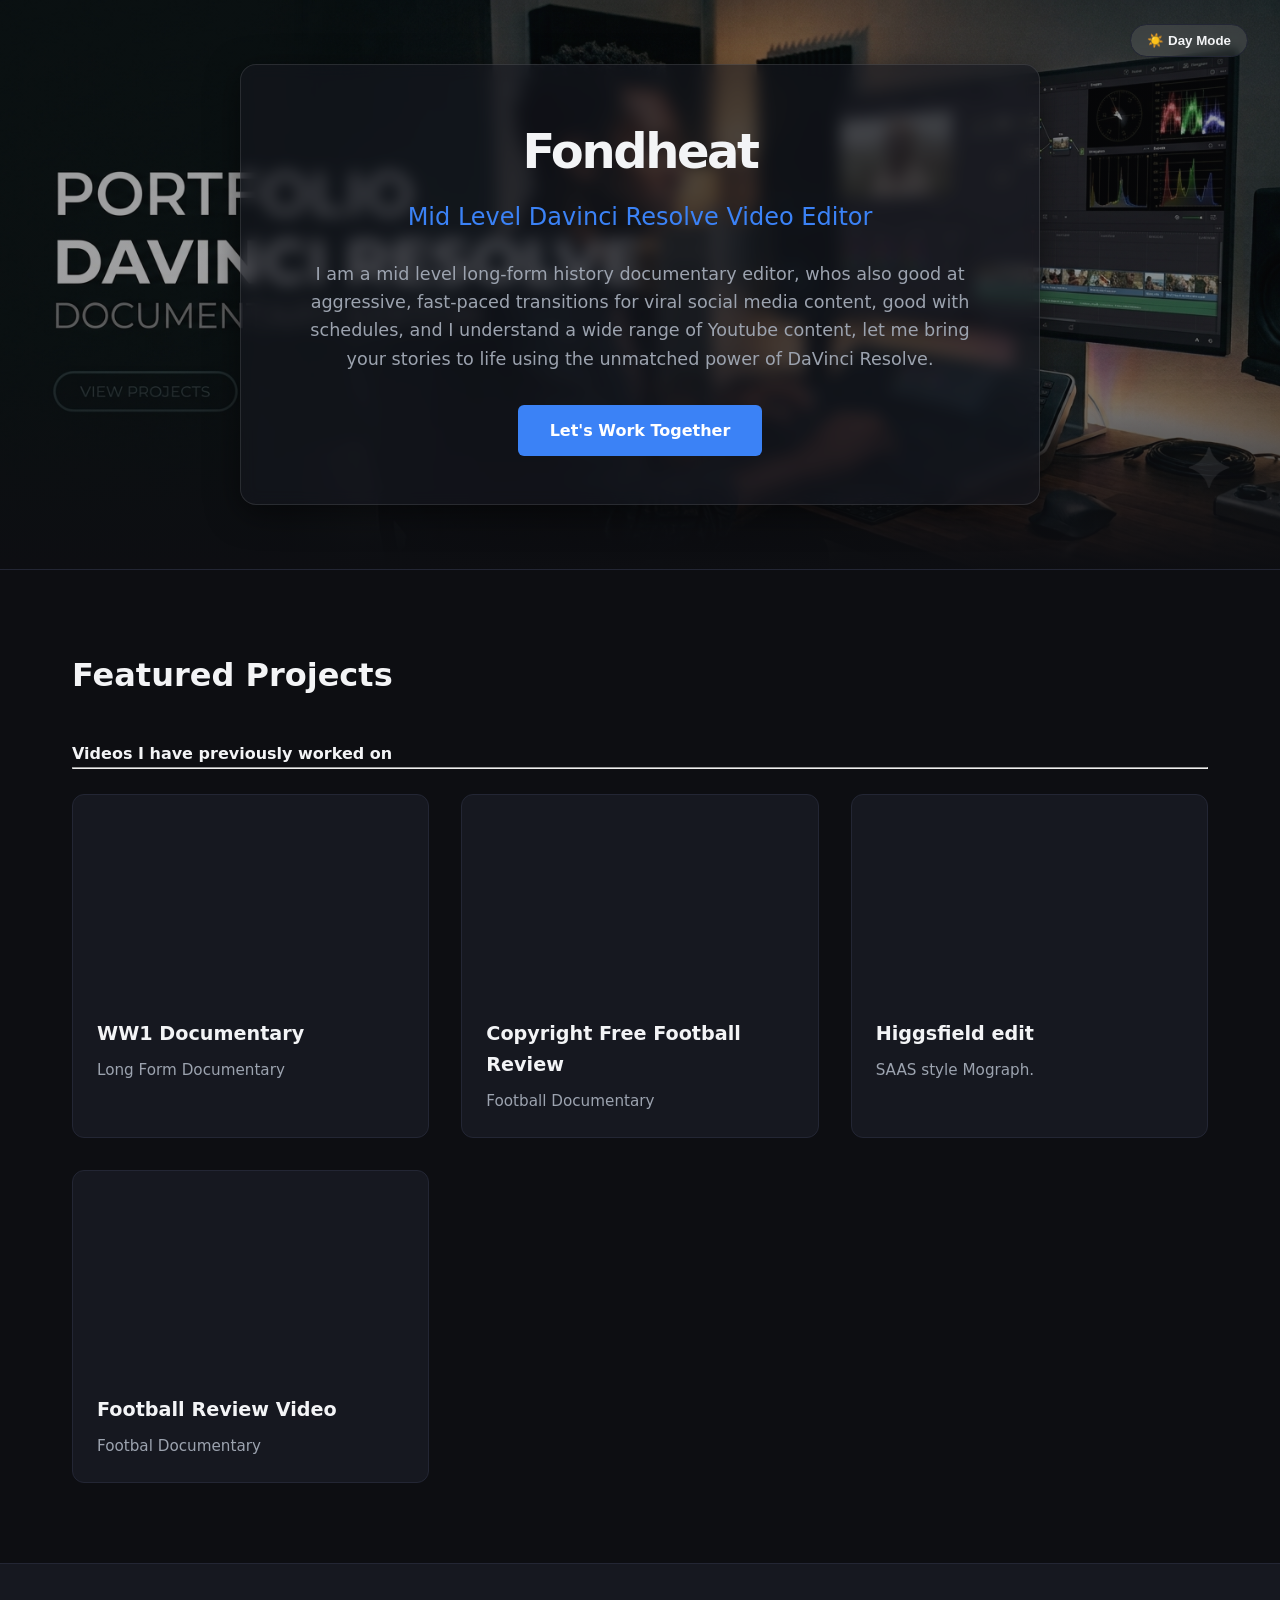
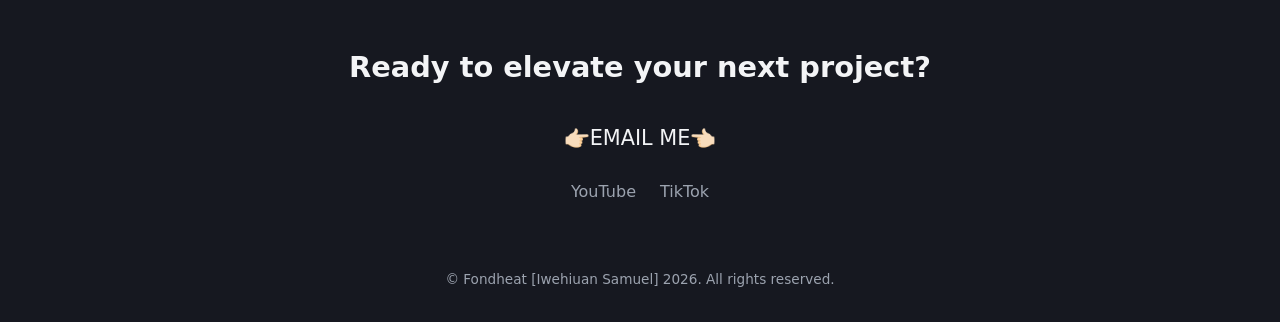
<file: index.html>
<!DOCTYPE html>
<html lang="en">
<head>
    <meta charset="UTF-8">
    <meta name="viewport" content="width=device-width, initial-scale=1.0">
    <title>FONDHEAT PORTFOLIO</title>
    <meta name="description" content="a portfolio for a professional video editor">
    <link rel="stylesheet" href="main.css">
    <link rel="icon" type="png" href="senkufavicon.jpg">
</head>
<body>
  <!-- SECTION 1-->
  <header class="hero" id="headbanner">
    <!-- THE THEME TOGGLE BUTTON -->
    <button id="theme-toggle" class="theme-toggle">☀️ Day Mode</button>

    <div class="hero-content">
      <h1>Fondheat</h1>
      <h2>Mid Level Davinci Resolve Video Editor</h2>
      <p>
        I am a mid level long-form history documentary editor, whos also good at 
        aggressive, fast-paced transitions for viral social media content, good with schedules, and I understand a wide range of Youtube content, let me bring your stories to life using the unmatched power of DaVinci Resolve.
      </p>
      
      <a href="https://t.me/fondheat1" target="_blank" class="btn-primary">Let's Work Together</a>
    </div>
  </header>

  <!--Featured projects-->
  <main>
    <section id="work" class="portfolio">
      <h2>Featured Projects</h2>
      <h4>Videos I have previously worked on</h4>
      <hr>
      <br>
      <div class="video-grid">
        <!-- Project 1 -->
        <article class="video-card">
          <iframe width="100%" height="250" src="https://www.youtube.com/embed/yXH7sqnNLBs?si=7tT81E01_kKxlbDS" title="Long Form History Documentary Edit" frameborder="0" allowfullscreen></iframe>
          <h3>WW1 Documentary</h3>
          <p>Long Form Documentary</p>
        </article>

        <!-- Project 2 -->
        <article class="video-card">
          <iframe width="100%" height="250" src="https://www.youtube.com/embed/7BukViwNRA0" title="High-Energy Reels" frameborder="0" allowfullscreen></iframe>
          <h3>Copyright Free Football Review </h3>
          <p>Football Documentary</p>
        </article>

        <!-- Project 3 -->
        <article class="video-card">
          <iframe width="100%" height="250" src="https://www.youtube.com/embed/OSKS7dQL-XM" title="Higgsfield Mograph" frameborder="0" allowfullscreen></iframe>
          <h3>Higgsfield edit</h3>
          <p>SAAS style Mograph.</p>
        </article>

        <!-- Project 4 -->
        <article class="video-card">
<iframe width="100%" height="250" src="https://www.youtube.com/embed/Qh5BuPNOabA" title="Higgsfield Mograph" frameborder="0" allowfullscreen></iframe>
          <h3>Football Review Video </h3>
          <p>Footbal Documentary</p>
        </article>
      </div>
    </section>
  </main>

  <!--CONTACT & SOCIALS (Footer) -->
  <footer id="contact" class="contact-section">
    <h2>Ready to elevate your next project?</h2>
    
    <div class="contact-links">
      <!-- Email -->
      <a href="mailto:samuel40277@gmail.com" class="email-link" target="_blank">👉🏻EMAIL ME👈🏻</a>
      
      <!-- Socials -->
      <div class="socials">
        <a href="https://youtube.com/@fondheat?si=AqhIOl3IEZsvwZH4" target="_blank">YouTube</a>
        <a href="https://www.tiktok.com/@samuel_84686?is_from_webapp=1&sender_device=pc" target="_blank">TikTok</a>
      </div>
    </div>
    
    <p>&copy; Fondheat [Iwehiuan Samuel] 2026. All rights reserved.</p>
  </footer>
  <script>
    const themeToggleBtn = document.getElementById('theme-toggle');
    const body = document.body;

    themeToggleBtn.addEventListener('click', () => {
      body.classList.toggle('light-mode');
      
      if (body.classList.contains('light-mode')) {
        themeToggleBtn.innerText = '🌙 Night Mode';
      } else {
        themeToggleBtn.innerText = '☀️ Day Mode';
      }
    });
  </script>
</body>
</html>
</file>
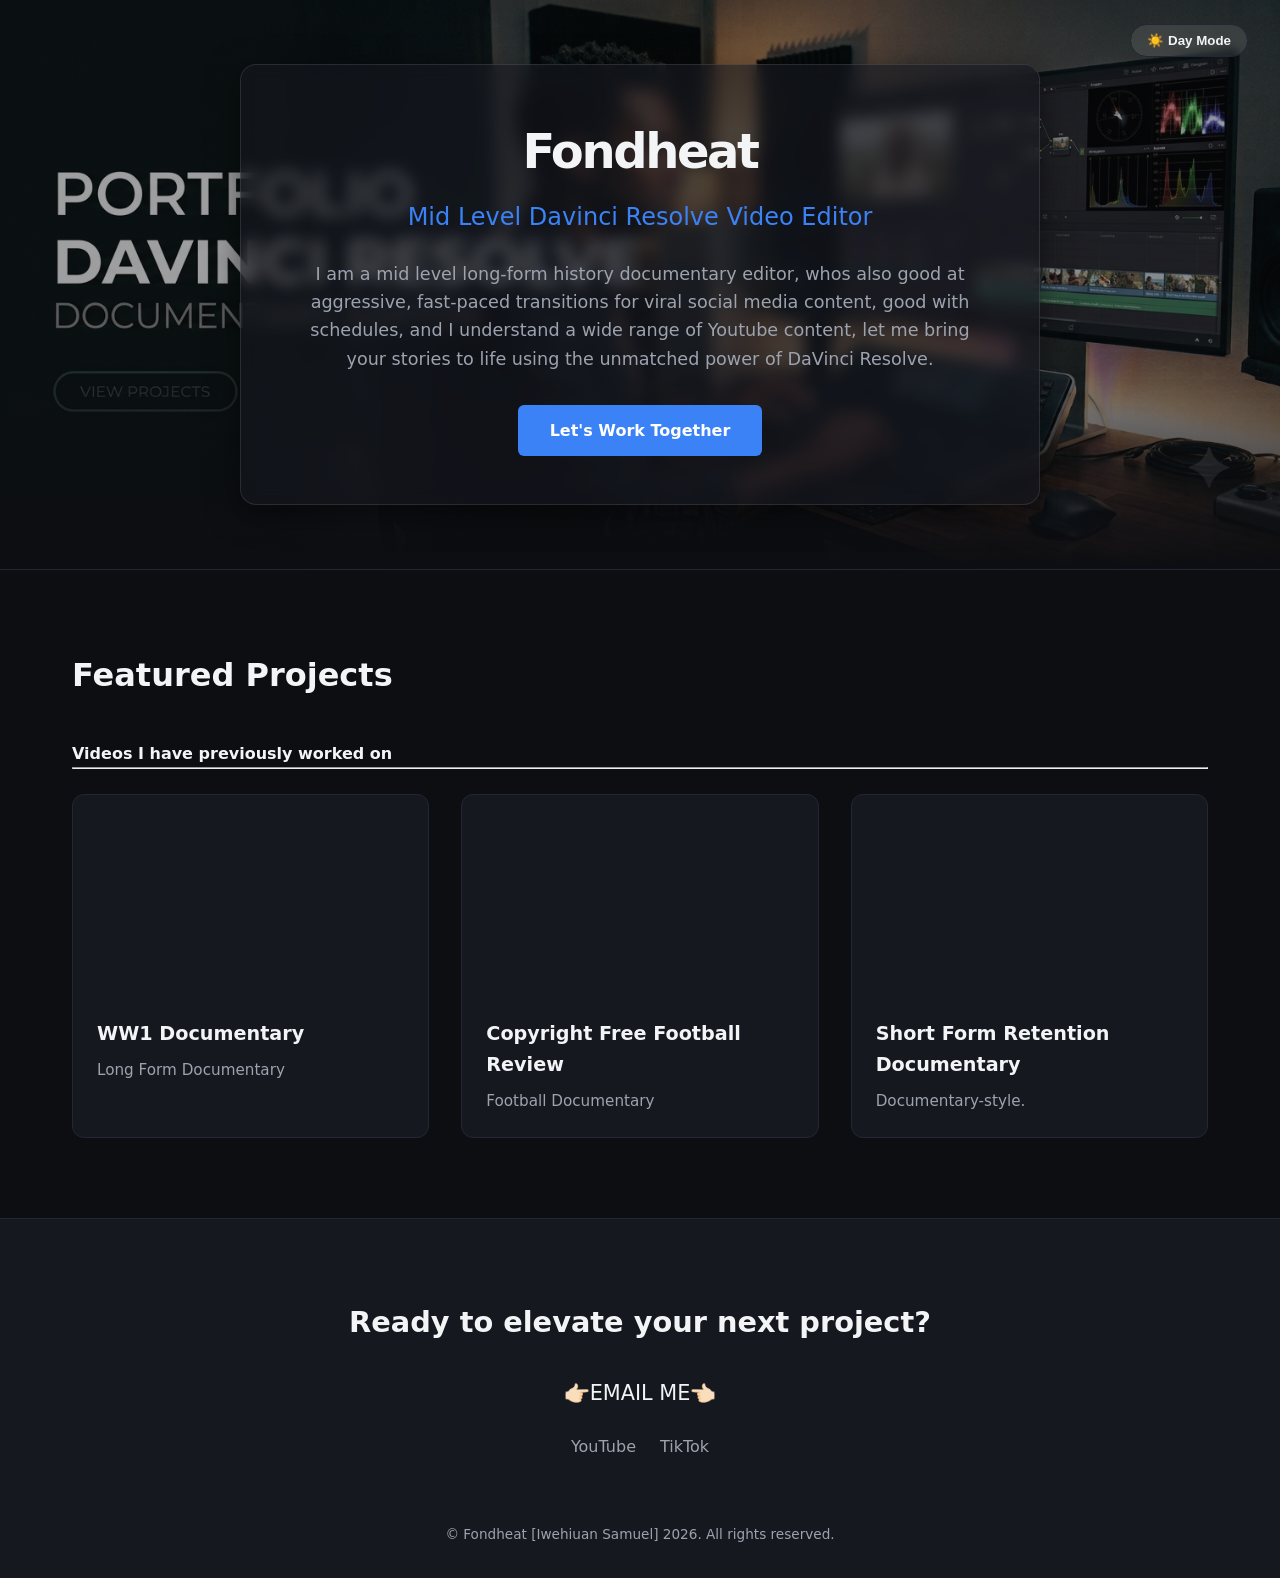
<file: Portfolio site/index.html>
<!DOCTYPE html>
<html lang="en">
<head>
    <meta charset="UTF-8">
    <meta name="viewport" content="width=device-width, initial-scale=1.0">
    <title>FONDHEAT PORTFOLIO</title>
    <meta name="description" content="a portfolio for a professional video editor">
    <link rel="stylesheet" href="main.css">
    <link rel="icon" type="png" href="senkufavicon.jpg">
</head>
<body>
  <!-- SECTION 1-->
  <header class="hero" id="headbanner">
    <!-- THE THEME TOGGLE BUTTON -->
    <button id="theme-toggle" class="theme-toggle">☀️ Day Mode</button>

    <div class="hero-content">
      <h1>Fondheat</h1>
      <h2>Mid Level Davinci Resolve Video Editor</h2>
      <p>
        I am a mid level long-form history documentary editor, whos also good at 
        aggressive, fast-paced transitions for viral social media content, good with schedules, and I understand a wide range of Youtube content, let me bring your stories to life using the unmatched power of DaVinci Resolve.
      </p>
      
      <a href="https://t.me/fondheat1" target="_blank" class="btn-primary">Let's Work Together</a>
    </div>
  </header>

  <!--Featured projects-->
  <main>
    <section id="work" class="portfolio">
      <h2>Featured Projects</h2>
      <h4>Videos I have previously worked on</h4>
      <hr>
      <br>
      <div class="video-grid">
        <!-- Project 1 -->
        <article class="video-card">
          <iframe width="100%" height="250" src="https://www.youtube.com/embed/yXH7sqnNLBs?si=7tT81E01_kKxlbDS" title="Long Form History Documentary Edit" frameborder="0" allowfullscreen></iframe>
          <h3>WW1 Documentary</h3>
          <p>Long Form Documentary</p>
        </article>

        <!-- Project 2 -->
        <article class="video-card">
          <iframe width="100%" height="250" src="https://www.youtube.com/embed/7BukViwNRA0" title="High-Energy Reels" frameborder="0" allowfullscreen></iframe>
          <h3>Copyright Free Football Review </h3>
          <p>Football Documentary</p>
        </article>

        <!-- Project 3 -->
        <article class="video-card">
          <iframe width="100%" height="250" src="https://www.tiktok.com/embed/v2/7611779078005198096" title="Short Form High Retention Documentary style" frameborder="0" allowfullscreen></iframe>
          <h3>Short Form Retention Documentary</h3>
          <p>Documentary-style.</p>
        </article>
      </div>
    </section>
  </main>

  <!--CONTACT & SOCIALS (Footer) -->
  <footer id="contact" class="contact-section">
    <h2>Ready to elevate your next project?</h2>
    
    <div class="contact-links">
      <!-- Email -->
      <a href="mailto:samuel40277@gmail.com" class="email-link" target="_blank">👉🏻EMAIL ME👈🏻</a>
      
      <!-- Socials -->
      <div class="socials">
        <a href="https://youtube.com/@fondheat?si=AqhIOl3IEZsvwZH4" target="_blank">YouTube</a>
        <a href="https://www.tiktok.com/@samuel_84686?is_from_webapp=1&sender_device=pc" target="_blank">TikTok</a>
      </div>
    </div>
    
    <p>&copy; Fondheat [Iwehiuan Samuel] 2026. All rights reserved.</p>
  </footer>
  <script>
    const themeToggleBtn = document.getElementById('theme-toggle');
    const body = document.body;

    themeToggleBtn.addEventListener('click', () => {
      body.classList.toggle('light-mode');
      
      if (body.classList.contains('light-mode')) {
        themeToggleBtn.innerText = '🌙 Night Mode';
      } else {
        themeToggleBtn.innerText = '☀️ Day Mode';
      }
    });
  </script>
</body>
</html>
</file>
<file: main.css>
* {
  margin: 0;
  padding: 0;
  box-sizing: border-box;
}

:root {
  --bg-color: #0d0e12;
  --card-bg: #161820;
  --text-main: #f3f4f6;
  --text-muted: #9ca3af;
  --border-color: #232634;
  --accent: #3b82f6; /* Clean digital blue */
  --accent-hover: #2563eb;
  --max-width: 1200px;
}

/* ==========================================
   LIGHT MODE COLOR OVERRIDES (Full Page)
   ========================================== */
body.light-mode {
  --bg-color: #f8fafc;
  --card-bg: #ffffff;
  --text-main: #0f172a;
  --text-muted: #475569;
  --border-color: #cbd5e1;
}

html {
  scroll-behavior: smooth;
  font-family: system-ui, -apple-system, BlinkMacSystemFont, 'Segoe UI', Roboto, Oxygen, Ubuntu, Cantarell, sans-serif;
  background-color: var(--bg-color);
  color: var(--text-main);
  line-height: 1.6;
  transition: background-color 0.3s ease, color 0.3s ease;
}

body {
  background-color: var(--bg-color);
  color: var(--text-main);
  transition: background-color 0.3s ease, color 0.3s ease;
}

/* ==========================================
   2. THE HERO SECTION
   ========================================== */
.hero {
  position: relative;
  min-height: 60vh;
  display: flex;
  align-items: center;
  justify-content: center;
  text-align: center;
  padding: 4rem 2rem;
  border-bottom: 1px solid var(--border-color);
  background-size: cover; 
  background-position: center;
  background-image: 
    linear-gradient(
      to bottom, 
      rgba(13, 14, 18, 0.4) 0%,   
      rgba(13, 14, 18, 0.4) 60%,  
      var(--bg-color) 100%                
    ),
    url('banner.png');
}

.theme-toggle {
  position: absolute;
  top: 1.5rem;
  right: 2rem;
  background: rgba(255, 255, 255, 0.1);
  color: var(--text-main);
  border: 1px solid var(--border-color);
  padding: 0.5rem 1rem;
  border-radius: 20px;
  cursor: pointer;
  font-weight: 600;
  backdrop-filter: blur(4px);
  transition: all 0.3s ease;
  z-index: 10;
}

.theme-toggle:hover {
  background: rgba(255, 255, 255, 0.2);
}

body.light-mode .theme-toggle {
  background: rgba(0, 0, 0, 0.05);
  color: #0f172a;
  border-color: rgba(0, 0, 0, 0.15);
}

body.light-mode .theme-toggle:hover {
  background: rgba(0, 0, 0, 0.1);
}

.hero-content {
  background: rgba(22, 24, 32, 0.6); 
  backdrop-filter: blur(8px);
  -webkit-backdrop-filter: blur(12px);
  padding: 3rem 4rem;
  border-radius: 16px;
  border: 1px solid rgba(255, 255, 255, 0.1);
  box-shadow: 0 8px 32px rgba(0, 0, 0, 0.5);
  max-width: 800px;
  width: 90%;
  transition: background 0.3s ease, border 0.3s ease;
}

body.light-mode .hero-content {
  background: rgba(255, 255, 255, 0.75);
  border: 1px solid rgba(0, 0, 0, 0.1);
  box-shadow: 0 8px 32px rgba(0, 0, 0, 0.08);
}

.hero h1 {
  font-size: 3rem;
  font-weight: 800;
  letter-spacing: -0.05em;
  margin-bottom: 0.5rem;
}

.hero h2 {
  font-size: 1.5rem;
  color: var(--accent);
  font-weight: 500;
  margin-bottom: 1.5rem;
}

.hero p {
  color: var(--text-muted);
  font-size: 1.1rem;
  margin-bottom: 2rem;
}

/* Button Styling */
.btn-primary {
  display: inline-block;
  background-color: var(--accent);
  color: #ffffff;
  text-decoration: none;
  padding: 0.8rem 2rem;
  border-radius: 6px;
  font-weight: 600;
  transition: background-color 0.2s ease, transform 0.2s ease;
}

.btn-primary:hover {
  background-color: var(--accent-hover);
  transform: translateY(-2px);
}

/* ==========================================
   3. PORTFOLIO VIDEO GRID
   ========================================== */
.portfolio {
  max-width: var(--max-width);
  margin: 0 auto;
  padding: 5rem 2rem;
}

.portfolio h2 {
  font-size: 2rem;
  margin-bottom: 2.5rem;
  position: relative;
}

.video-grid {
  display: grid;
  grid-template-columns: repeat(auto-fit, minmax(320px, 1fr));
  gap: 2rem;
}

.video-card {
  background-color: var(--card-bg);
  border-radius: 12px;
  overflow: hidden;
  border: 1px solid var(--border-color);
  transition: transform 0.3s ease, box-shadow 0.3s ease, background-color 0.3s ease, border-color 0.3s ease;
}

.video-card:hover {
  transform: translateY(-5px);
  box-shadow: 0 10px 20px rgba(0, 0, 0, 0.15);
}

.video-card iframe {
  border: none;
  display: block;
  aspect-ratio: 16 / 9;
  height: auto; 
}

.video-card h3 {
  font-size: 1.2rem;
  padding: 1.5rem 1.5rem 0.5rem 1.5rem;
}

.video-card p {
  color: var(--text-muted);
  font-size: 0.95rem;
  padding: 0 1.5rem 1.5rem 1.5rem;
}

/* ==========================================
   4. CONTACT & FOOTER SECTION
   ========================================== */
.contact-section {
  background-color: var(--card-bg);
  text-align: center;
  padding: 5rem 2rem 2rem 2rem;
  border-top: 1px solid var(--border-color);
  transition: background-color 0.3s ease, border-color 0.3s ease;
}

.contact-section h2 {
  font-size: 1.8rem;
  margin-bottom: 2rem;
}

.contact-links {
  display: flex;
  flex-direction: column;
  align-items: center;
  gap: 1.5rem;
  margin-bottom: 4rem;
}

.email-link {
  color: var(--text-main);
  font-size: 1.3rem;
  font-weight: 500;
  text-decoration: none;
  transition: color 0.2s ease;
}

.email-link:hover {
  color: var(--accent);
}

.socials {
  display: flex;
  gap: 1.5rem;
}

.socials a {
  color: var(--text-muted);
  text-decoration: none;
  font-weight: 500;
  transition: color 0.2s ease;
}

.socials a:hover {
  color: var(--text-main);
}

.contact-section p {
  color: var(--text-muted);
  font-size: 0.85rem;
}

/* ==========================================
   5. MOBILE RESPONSIVENESS ADJUSTMENTS
   ========================================== */
@media (max-width: 768px) {
  .hero h1 {
    font-size: 2.2rem;
  }
  
  .hero p {
    font-size: 1rem;
  }
  
  .portfolio {
    padding: 3rem 1.5rem;
  }
  
  .video-grid {
    grid-template-columns: 1fr;
  }
}
</file>
<file: Portfolio site/main.css>
* {
  margin: 0;
  padding: 0;
  box-sizing: border-box;
}

:root {
  --bg-color: #0d0e12;
  --card-bg: #161820;
  --text-main: #f3f4f6;
  --text-muted: #9ca3af;
  --border-color: #232634;
  --accent: #3b82f6; /* Clean digital blue */
  --accent-hover: #2563eb;
  --max-width: 1200px;
}

/* ==========================================
   LIGHT MODE COLOR OVERRIDES (Full Page)
   ========================================== */
body.light-mode {
  --bg-color: #f8fafc;
  --card-bg: #ffffff;
  --text-main: #0f172a;
  --text-muted: #475569;
  --border-color: #cbd5e1;
}

html {
  scroll-behavior: smooth;
  font-family: system-ui, -apple-system, BlinkMacSystemFont, 'Segoe UI', Roboto, Oxygen, Ubuntu, Cantarell, sans-serif;
  background-color: var(--bg-color);
  color: var(--text-main);
  line-height: 1.6;
  transition: background-color 0.3s ease, color 0.3s ease;
}

body {
  background-color: var(--bg-color);
  color: var(--text-main);
  transition: background-color 0.3s ease, color 0.3s ease;
}

/* ==========================================
   2. THE HERO SECTION
   ========================================== */
.hero {
  position: relative;
  min-height: 60vh;
  display: flex;
  align-items: center;
  justify-content: center;
  text-align: center;
  padding: 4rem 2rem;
  border-bottom: 1px solid var(--border-color);
  background-size: cover; 
  background-position: center;
  background-image: 
    linear-gradient(
      to bottom, 
      rgba(13, 14, 18, 0.4) 0%,   
      rgba(13, 14, 18, 0.4) 60%,  
      var(--bg-color) 100%                
    ),
    url('banner.png');
}

.theme-toggle {
  position: absolute;
  top: 1.5rem;
  right: 2rem;
  background: rgba(255, 255, 255, 0.1);
  color: var(--text-main);
  border: 1px solid var(--border-color);
  padding: 0.5rem 1rem;
  border-radius: 20px;
  cursor: pointer;
  font-weight: 600;
  backdrop-filter: blur(4px);
  transition: all 0.3s ease;
  z-index: 10;
}

.theme-toggle:hover {
  background: rgba(255, 255, 255, 0.2);
}

body.light-mode .theme-toggle {
  background: rgba(0, 0, 0, 0.05);
  color: #0f172a;
  border-color: rgba(0, 0, 0, 0.15);
}

body.light-mode .theme-toggle:hover {
  background: rgba(0, 0, 0, 0.1);
}

.hero-content {
  background: rgba(22, 24, 32, 0.6); 
  backdrop-filter: blur(8px);
  -webkit-backdrop-filter: blur(12px);
  padding: 3rem 4rem;
  border-radius: 16px;
  border: 1px solid rgba(255, 255, 255, 0.1);
  box-shadow: 0 8px 32px rgba(0, 0, 0, 0.5);
  max-width: 800px;
  width: 90%;
  transition: background 0.3s ease, border 0.3s ease;
}

body.light-mode .hero-content {
  background: rgba(255, 255, 255, 0.75);
  border: 1px solid rgba(0, 0, 0, 0.1);
  box-shadow: 0 8px 32px rgba(0, 0, 0, 0.08);
}

.hero h1 {
  font-size: 3rem;
  font-weight: 800;
  letter-spacing: -0.05em;
  margin-bottom: 0.5rem;
}

.hero h2 {
  font-size: 1.5rem;
  color: var(--accent);
  font-weight: 500;
  margin-bottom: 1.5rem;
}

.hero p {
  color: var(--text-muted);
  font-size: 1.1rem;
  margin-bottom: 2rem;
}

/* Button Styling */
.btn-primary {
  display: inline-block;
  background-color: var(--accent);
  color: #ffffff;
  text-decoration: none;
  padding: 0.8rem 2rem;
  border-radius: 6px;
  font-weight: 600;
  transition: background-color 0.2s ease, transform 0.2s ease;
}

.btn-primary:hover {
  background-color: var(--accent-hover);
  transform: translateY(-2px);
}

/* ==========================================
   3. PORTFOLIO VIDEO GRID
   ========================================== */
.portfolio {
  max-width: var(--max-width);
  margin: 0 auto;
  padding: 5rem 2rem;
}

.portfolio h2 {
  font-size: 2rem;
  margin-bottom: 2.5rem;
  position: relative;
}

.video-grid {
  display: grid;
  grid-template-columns: repeat(auto-fit, minmax(320px, 1fr));
  gap: 2rem;
}

.video-card {
  background-color: var(--card-bg);
  border-radius: 12px;
  overflow: hidden;
  border: 1px solid var(--border-color);
  transition: transform 0.3s ease, box-shadow 0.3s ease, background-color 0.3s ease, border-color 0.3s ease;
}

.video-card:hover {
  transform: translateY(-5px);
  box-shadow: 0 10px 20px rgba(0, 0, 0, 0.15);
}

.video-card iframe {
  border: none;
  display: block;
  aspect-ratio: 16 / 9;
  height: auto; 
}

.video-card h3 {
  font-size: 1.2rem;
  padding: 1.5rem 1.5rem 0.5rem 1.5rem;
}

.video-card p {
  color: var(--text-muted);
  font-size: 0.95rem;
  padding: 0 1.5rem 1.5rem 1.5rem;
}

/* ==========================================
   4. CONTACT & FOOTER SECTION
   ========================================== */
.contact-section {
  background-color: var(--card-bg);
  text-align: center;
  padding: 5rem 2rem 2rem 2rem;
  border-top: 1px solid var(--border-color);
  transition: background-color 0.3s ease, border-color 0.3s ease;
}

.contact-section h2 {
  font-size: 1.8rem;
  margin-bottom: 2rem;
}

.contact-links {
  display: flex;
  flex-direction: column;
  align-items: center;
  gap: 1.5rem;
  margin-bottom: 4rem;
}

.email-link {
  color: var(--text-main);
  font-size: 1.3rem;
  font-weight: 500;
  text-decoration: none;
  transition: color 0.2s ease;
}

.email-link:hover {
  color: var(--accent);
}

.socials {
  display: flex;
  gap: 1.5rem;
}

.socials a {
  color: var(--text-muted);
  text-decoration: none;
  font-weight: 500;
  transition: color 0.2s ease;
}

.socials a:hover {
  color: var(--text-main);
}

.contact-section p {
  color: var(--text-muted);
  font-size: 0.85rem;
}

/* ==========================================
   5. MOBILE RESPONSIVENESS ADJUSTMENTS
   ========================================== */
@media (max-width: 768px) {
  .hero h1 {
    font-size: 2.2rem;
  }
  
  .hero p {
    font-size: 1rem;
  }
  
  .portfolio {
    padding: 3rem 1.5rem;
  }
  
  .video-grid {
    grid-template-columns: 1fr;
  }
}
</file>
